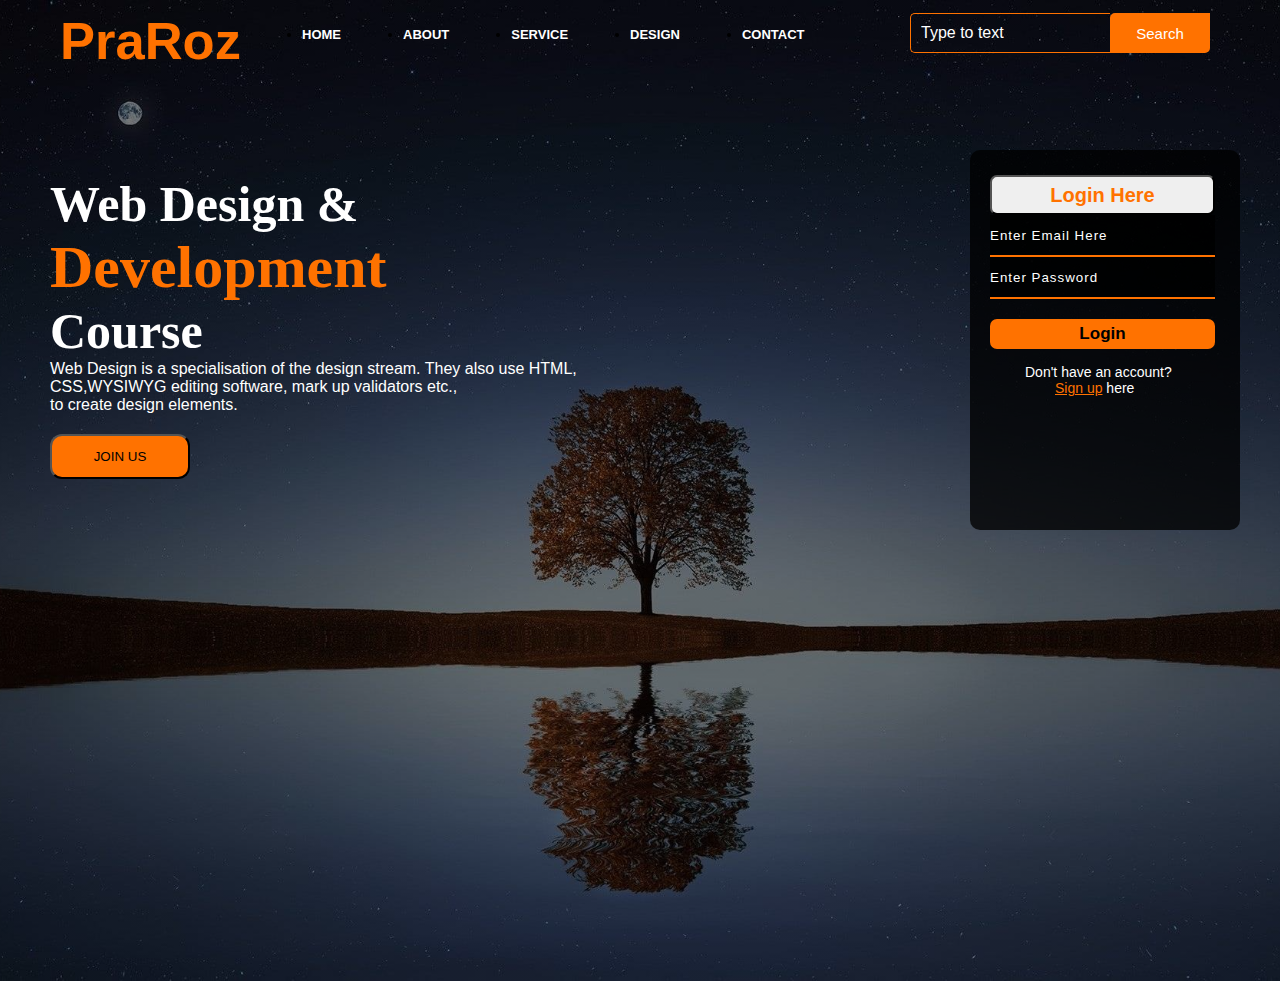
<file: index.html>
<!DOCTYPE html>
<html lang="en">
<head>
    
    <title>Webpage Design</title>
    <link rel="stylesheet" href="style.css">
</head>
<body>
    <div class="main">
        <div class="navbar">
            <div class="icon">
                <div class="logo">
                    <h2>
                        PraRoz
                    </h2>
                </div>
            </div>
            <div class="menu">
                <ul>
                    <li><a href="#">HOME</a></li>
                    <li><a href="#">ABOUT</a></li>
                    <li><a href="#">SERVICE</a></li>
                    <li><a href="#">DESIGN</a></li>
                    <li><a href="#">CONTACT</a></li>
                </ul>
            </div>
            <div class="search">
                <input class="srch" type="search" name="" placeholder="Type to text">
                <a href="#"><button class="btn"> Search</button></a>

            </div>
        </div>
        <div class="content">
            <h1 id="heading"> Web Design & 
                <br>
                <span id="dev">Development
                </span>
                <br>
                Course
            </h1>
            <p id="para"> Web Design is a specialisation of the design stream. They also use HTML, 
                <br> 
                CSS,WYSIWYG editing software, mark up validators etc.,
                <br>
                to create design elements.
                </p>
            <button class="join">
                JOIN US
            </button>
            <div class="form">
                <button class="loginhere">
                    Login Here
                </button>
                <input class="details" type="email" placeholder="Enter Email Here">
                <input class="details" type="password" placeholder="Enter Password">
                <button class="login">
                    Login
                </button>
                <p class="lowertext">Don't have an account?<br>
                <span id="signup" ><a href="#" id="signuplink">Sign up</a><span > here</span></p>

            </div>
        </div>
    </div>   
    
</body>
</html>
</file>
<file: style.css>
*{
    margin:0;
    padding: 0;

}

.main{
    width: 100%;
    background: linear-gradient(to top,rgba(0,0,0,0.5)50%,rgba(0,0,0,0.5)50%),url(1.jpg);
    background-position: center;
    background-size: cover;
    height: 109vh;
}
.navbar{
    width: 1200px;
    height: 75px;
    margin: auto;
}
.icon{
    width: 200px;
    float: left;
    height: 70px;
}
.logo{
    color: #ff7200;
    font-size: 35px;
    font-family: Arial;
    padding-left: 20px;
    padding-top: 10px;

}
.menu{
    width: 400px;
    float: left;
    height: 70px;

}
ul{
    display: flex;
    float: left;
    justify-content: center;
    align-items: center;
}
ul li{
    margin-left: 62px;
    margin-top: 27px;
    font-size: 13px;
}
ul li a{
    text-decoration: none;
    color: white;
    font-family: Arial, Helvetica, sans-serif;
    font-weight: bold;
    transition: 0.4s ease-in-out;

}
ul li a:hover{
    color: #ff7200;
}
.search{
    width: 330px;
    float: left;
    margin-left: 270px;

}
.srch{
    font-family: 'Times New Roman';
    width: 200px;
    height: 40px;
    background: transparent;
    border: 1px solid #ff7200;
    margin-top: 13px;
    color:white;
    border-right: none;
    font-size: 16px;
    float: left;
    padding: 10px;
    border-bottom-left-radius: 5px;
    border-top-left-radius: 5px;
    cursor: text;

}
.btn{
    width: 100px;
    height: 40px;
    background: #ff7200;
    border: 2px solid #ff7200;
    margin-top: 13px;
    color: white;
    font-size: 15px;
    border-top-left-radius: 5px;
    border-bottom-right-radius: 5px;
    cursor: pointer;

}
.btn:focus{
    outline: none;

}
.srch:focus{
    outline: none;
}
.btn:active{
    color: #ff7200;
    background-color: aliceblue;
    border-color: aliceblue;
}
.content{
    color: white;
    float: left;
    padding-left: 20px;
    margin-left: 30px;
    margin-top: 100px;

}
#dev{
    font-size: 60px;
    color: #ff7200;
}
#heading{
    font-size: 50px;
}
#para{
    font-family: Arial;
}
.join{
    margin-top: 20px;
    height: 45px;
    width: 140px;
    border-radius: 12px;
    background-color: #ff7200;
    color: black;
    cursor: pointer;
}
.join:hover{
    color: white;
}
.form{
    position: absolute;
    top: 150px;
    right:40px;
    height: 380px;
    width: 270px;
    border: none;
    background-color: rgba(0, 0, 0, 0.769);
    
    border-radius: 10px;
}
.loginhere{
    
    margin-left: 20px;
    margin-top: 25px;
    padding-left: 50px;
    padding-right: 50px;
    padding-top: 5px;
    padding-bottom: 5px;
    font-size: 20px;
    font-weight: bold;
    color: #ff7200;
    border-radius: 7px;
    height: 40px;
    width: 225px;
}
.details{
    border-top: none;
    border-left: none;
    border-right: none;
    border-color: #ff7200;
    height: 40px;
    width: 225px;

    background-color: rgba(0, 0, 0, 0.769);
    
    margin-left: 20px;
    letter-spacing: 1px;
    
    
}
.login{
    background-color: #ff7200;
    color: black;
    border: none;
    border-radius: 7px;
    width: 225px;
    margin-top: 20px;
    height: 30px;
    margin-left: 20px;
    font-weight: bold;
    font-size: 17px;
    cursor: pointer;
}
.login:active{
    color: #ff7200;
    background-color: black;
}
.login:hover{
    color: white;
}
.lowertext{
    margin-top: 15px;
    font-family: Arial;
    margin-left: 55px;
    font-size: 14px;
}
#signup{
    margin-left: 30px;

}
#signuplink:hover{
    color: white;
}
#signuplink{
    color:#ff7200;
}
.details:focus{
    outline: none;
    color: white;
    caret-color: white;
}

::placeholder{
    color: white;
    font-family: Arial;
}
</file>
